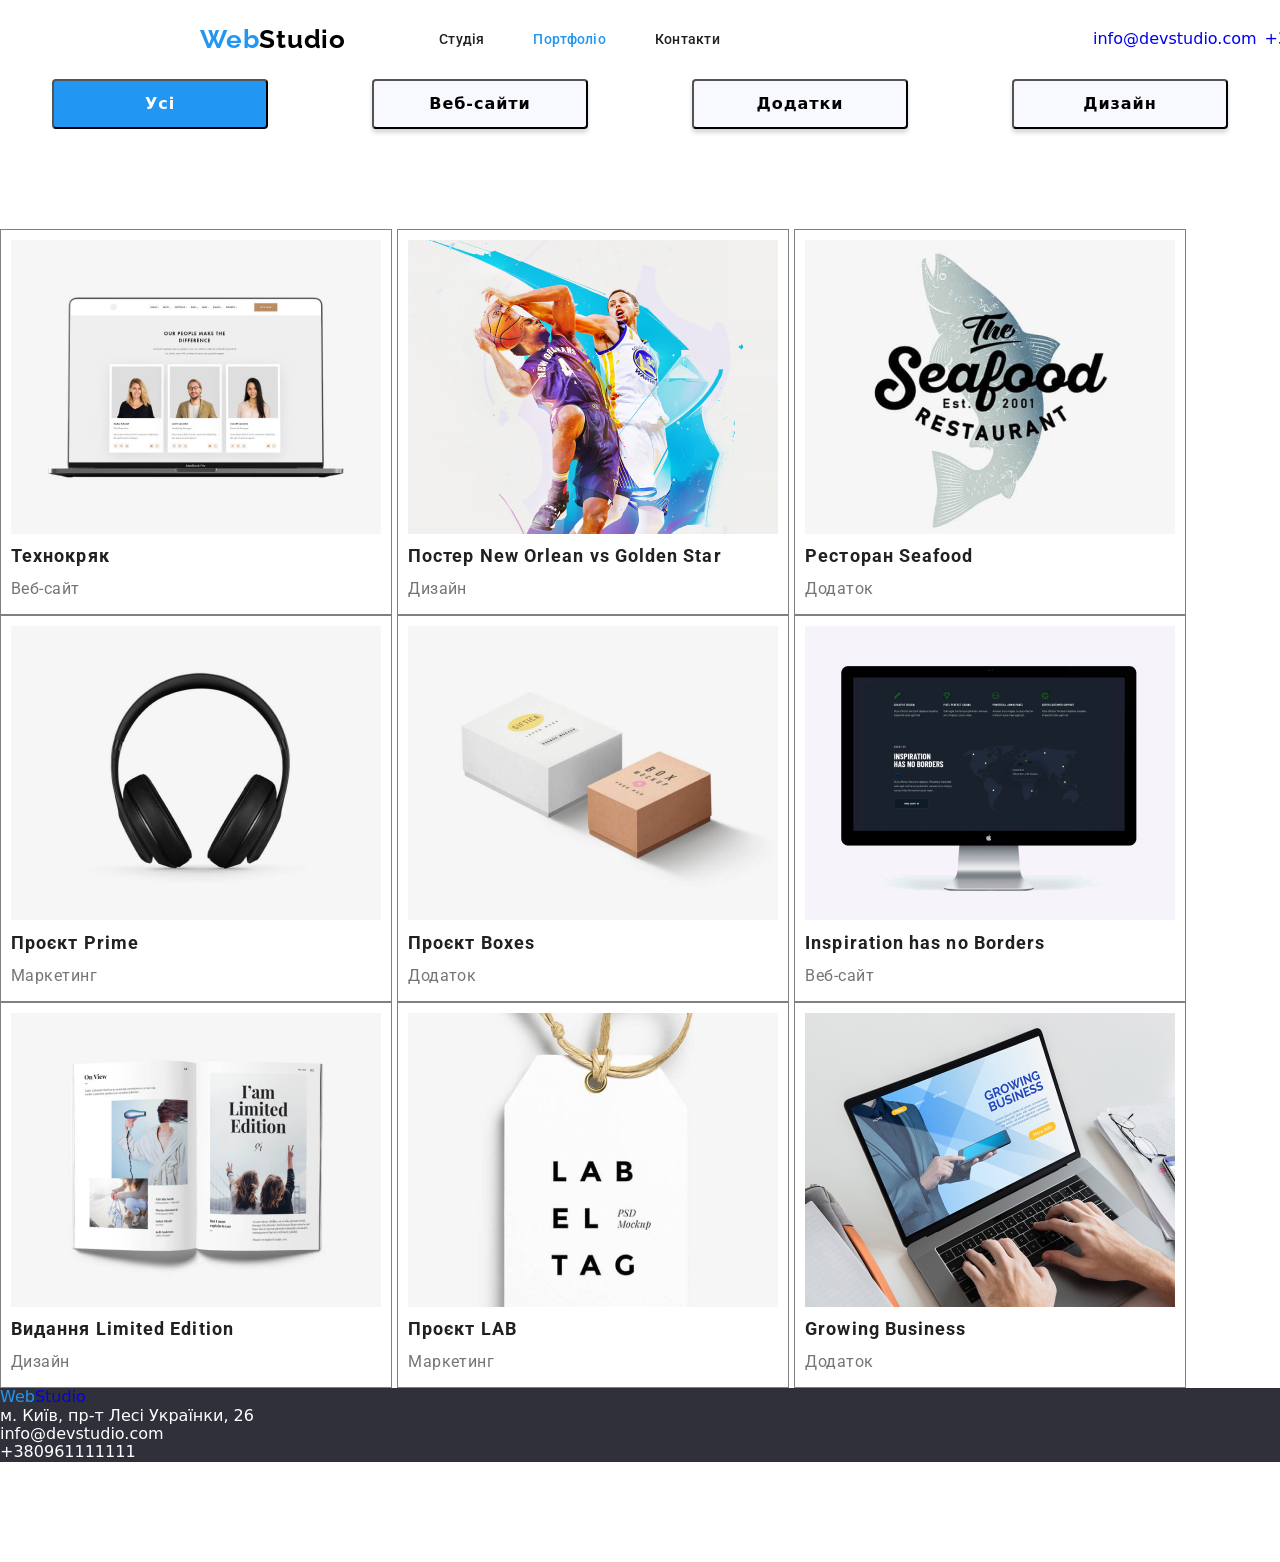
<file: #7,2/index.html>
<!DOCTYPE html>
<html lang="en">
<head>
    <meta charset="UTF-8">
    <meta http-equiv="X-UA-Compatible" content="IE=edge">
    <meta name="viewport" content="width=device-width, initial-scale=1.0">
    <title>WebStudio</title>
    <link rel="stylesheet" href="https://fonts.googleapis.com/css2?family=Raleway:wght@700&family=Roboto:wght@100;400;500;700;900&display=swap">
    <link rel="stylesheet" href="./styles.css">
    <link rel="stylesheet" href="https://cdnjs.cloudflare.com/ajax/libs/modern-normalize/1.1.0/modern-normalize.min.css">
</head>
<body>
    <div class="container">

      
        <header>
          <div class="header-main">
            <nav>
              <div class="header-left">
                <!-- header-nav-box -->
                <a href="#" class="logo-link"> <span class="Web">Web</span>Studio</a>
              <ul class="header-ul1">
                <li class="nav-list-link">
                  <a href="http://127.0.0.1:5500/index%20(7).html" class="nav-list-text">Студія</a>
                </li>
                <li class="nav-list-link">
                  <a href="http://127.0.0.1:5501/15.05/index.html" class="nav-list-text2">Портфоліо</a>
                </li>
                <li class="nav-list-link">
                  <a href="#" class="nav-list-text">Контакти</a>
                </li>
              </ul>
             </div>
            </nav>
          
          <div class="header-right">
             <!-- tel-email -->
            <a class="header-right-content" href="mailto:info@devstudio.com">info@devstudio.com</a>
            <a class="header-right-content"href="tel:+380961111111">+380961111111</a>
          </div>
          </div>
        </header>

        <section class="ccc"> 
            <button class="features-subtitle" aria-colspan="features-subtitle">Усі</button>
            <button class="features-subtitle7" aria-colspan="features-subtitle7">Веб-сайти</button>
            <button class="features-subtitle7" aria-colspan="features-subtitle7">Додатки</button>
            <button class="features-subtitle7" aria-colspan="features-subtitle7">Дизайн</button>
            <button class="features-subtitle7" aria-colspan="features-subtitle7">Маркетинг</button>
        </section>

        <section class="hero">

        <!--<section>
            <ul>
               <il class="li-img"><img src="./img (6).jpg" alt="#"></il>
               <il class="li-img"><img src="./img (7).jpg" alt=""></il>
               <il class="li-img"><img src="./img (8).jpg" alt=""></il>
               <br>
               <il class="li-img"><img src="./img (9).jpg" alt="#"></il>
               <il class="li-img"><img src="./img (10).jpg" alt="#"></il>
               <il class="li-img"><img src="./img (11).jpg" alt="#"></il>
               <br>
               <il class="li-img"><img src="./img (12).jpg" alt="#"></il>
               <il class="li-img"><img src="./img (13).jpg" alt="#"></il>
               <il class="li-img"><img src="./img (14).jpg" alt="#"></il>
            </ul>
        </section>-->

        <section class="container2">
         <ul class="cart-set">
          <img src="./img (6).jpg" alt="#">
          <h3 class="team-list-title">Технокряк</h3>
          <p class="team-list-paragraph">Веб-сайт</p>
         </ul>
        </section>
        
        <section class="container2">
          <ul class="cart-set">
           <img src="./img (7).jpg" alt="#">
           <h3 class="team-list-title">Постер New Orlean vs Golden Star</h3>
           <p class="team-list-paragraph">Дизайн</p>
          </ul>
         </section>

         <section class="container2">
          <ul class="cart-set">
           <img src="./img (8).jpg" alt="#">
           <h3 class="team-list-title">Ресторан Seafood</h3>
           <p class="team-list-paragraph">Додаток</p>
          </ul>
         </section>
         
         <br>
         <section class="container2">
          <ul class="cart-set">
           <img src="./img (9).jpg" alt="#">
           <h3 class="team-list-title">Проєкт Prime</h3>
           <p class="team-list-paragraph">Маркетинг</p>
          </ul>
         </section>

         <section class="container2">
          <ul class="cart-set">
           <img src="./img (10).jpg" alt="#">
           <h3 class="team-list-title">Проєкт Boxes</h3>
           <p class="team-list-paragraph">Додаток</p>
          </ul>
         </section>

         <section class="container2">
          <ul class="cart-set">
           <img src="./img (11).jpg" alt="#">
           <h3 class="team-list-title">Inspiration has no Borders</h3>
           <p class="team-list-paragraph">Веб-сайт</p>
          </ul>
         </section>

         <br>
         <section class="container2">
          <ul class="cart-set">
           <img src="./img (12).jpg" alt="#">
           <h3 class="team-list-title">Видання Limited Edition</h3>
           <p class="team-list-paragraph">Дизайн</p>
          </ul>
         </section>

         <section class="container2">
          <ul class="cart-set">
           <img src="./img (13).jpg" alt="#">
           <h3 class="team-list-title">Проєкт LAB</h3>
           <p class="team-list-paragraph">Маркетинг</p>
          </ul>
         </section>

         <section class="container2">
          <ul class="cart-set">
           <img src="./img (14).jpg" alt="#">
           <h3 class="team-list-title">Growing Business</h3>
           <p class="team-list-paragraph">Додаток</p>
          </ul>
         </section>

          <!-- footer -->
      <footer class="footer">
        <a href="#" class="studio"> <span class="Web">Web</span>Studio</a>
        <section class="footer-text">
          <p>м. Київ, пр-т Лесі Українки, 26</p>
          <ul class="nav-list-2">
            <li><a href="mailto:info@devstudio.com">info@devstudio.com</a></li>
            <li><a href="tel:+380961111111">+380961111111</a></li>
          </ul>
        </section>
      </footer>

      </section>
    </div>
  </body>     
</html>
</file>
<file: #7,2/styles.css>
body {
    font-family: 'Roboto', sans-serif;
}

ul, h1, h2, h3, h4, p {
    padding: 0;
    margin: 0;
}

ul {
    list-style: none;
}

a {
    text-decoration: none;
}

.container{
    width: 1600px;
    margin: 0 auto;
}

.header-main {
    width: 1200px;
    display: flex;
    justify-content: space-between;
    margin: 0 auto;
    padding: 24px 0;
}

.header-left{
    display: flex;
    justify-content: space-between;
    width: 520px;
}

.logo-link {
    font-family: 'Raleway';
    font-style: normal;
    font-weight: 700;
    font-size: 26px;
    line-height: 31px;
    letter-spacing: 0.03em;
    color: black;
    text-decoration: none;
}

.Web{
    color: #2196F3;
}

.header-ul1{
    display: flex;
    justify-content: space-between;
    width: 281px;
    align-items: center;
}

.nav-list-text{
    font-family: 'Roboto';
    font-style: normal;
    font-weight: 500;
    font-size: 14px;
    line-height: 16px;
    letter-spacing: 0.02em;
    color: #212121;
}

/*.nav-list-link {
    
}*/

.header-right{
    display: flex;
    justify-content: space-between;
    width: 307px;
    align-items: center;
}

.features-subtitle{
    display: block;
    background: #2196F3 ;
   /* box-shadow: 0px 4px 4px rgba(0, 0, 0, 0.15);*/
    border-radius: 4px;
    font-family: 'Roboto' sans-serif;
    font-style: normal;
    font-weight: 700;
    font-size: 16px;
    line-height: 1.88;
    text-align: center;
    letter-spacing: 0.06em;
    color: #FFFFFF;
    width: 216px;
    height: 50px;
    margin: 0 auto;
}

.features-subtitle7{
    display: block;
    background: ghostwhite;
   box-shadow: 0px 4px 4px rgba(0, 0, 0, 0.15);
    border-radius: 4px;
    font-family: 'Roboto' sans-serif;
    font-style: normal;
    font-weight: 700;
    font-size: 16px;
    line-height: 1.88;
    text-align: center;
    letter-spacing: 0.06em;
    color: black;
    width: 216px;
    height: 50px;
    margin: 0 auto;
    padding: 5px 0;
}

.ccc {
    display: flex;
    justify-content: space-around;
}

.team-list-title{
    font-family: 'Roboto';
    font-style: normal;
    font-weight: 700;
    font-size: 18px;
    line-height: 36px;
    /* identical to box height, or 200% */
    letter-spacing: 0.06em;
    color: #212121;
}

.team-list-paragraph{
    font-family: 'Roboto';
    font-style: normal;
    font-weight: 400;
    font-size: 16px;
    line-height: 30px;
    /* identical to box height, or 188% */
    letter-spacing: 0.03em;
    color: #757575;
}

.card-set {
    display: flex;
    /* Make a flex container multiline */
    flex-wrap: wrap;
    /* Set gap between rows and columns */
    gap: 10px;
    padding: 0;
}
  
.container2 {
    margin: 0;
    display: inline-block;
    font-family: sans-serif;
    background: #FFFFFF;
    padding: 10px 10px;
    border: 1px solid gray;
}

.hero{
    background-color: #FFFFFF;
    padding: 100px 0;
}

.nav-list-text2 {
    font-family: 'Roboto';
    font-style: normal;
    font-weight: 500;
    font-size: 14px;
    line-height: 16px;
    letter-spacing: 0.02em;
    color: #2196F3;
}

.footer{
    background:#2F303A;;
}

.footer-text{
    color: #FFFFFF;
}

.nav-list-2 a{
    text-decoration: none;
    color: #fff;
}
</file>
